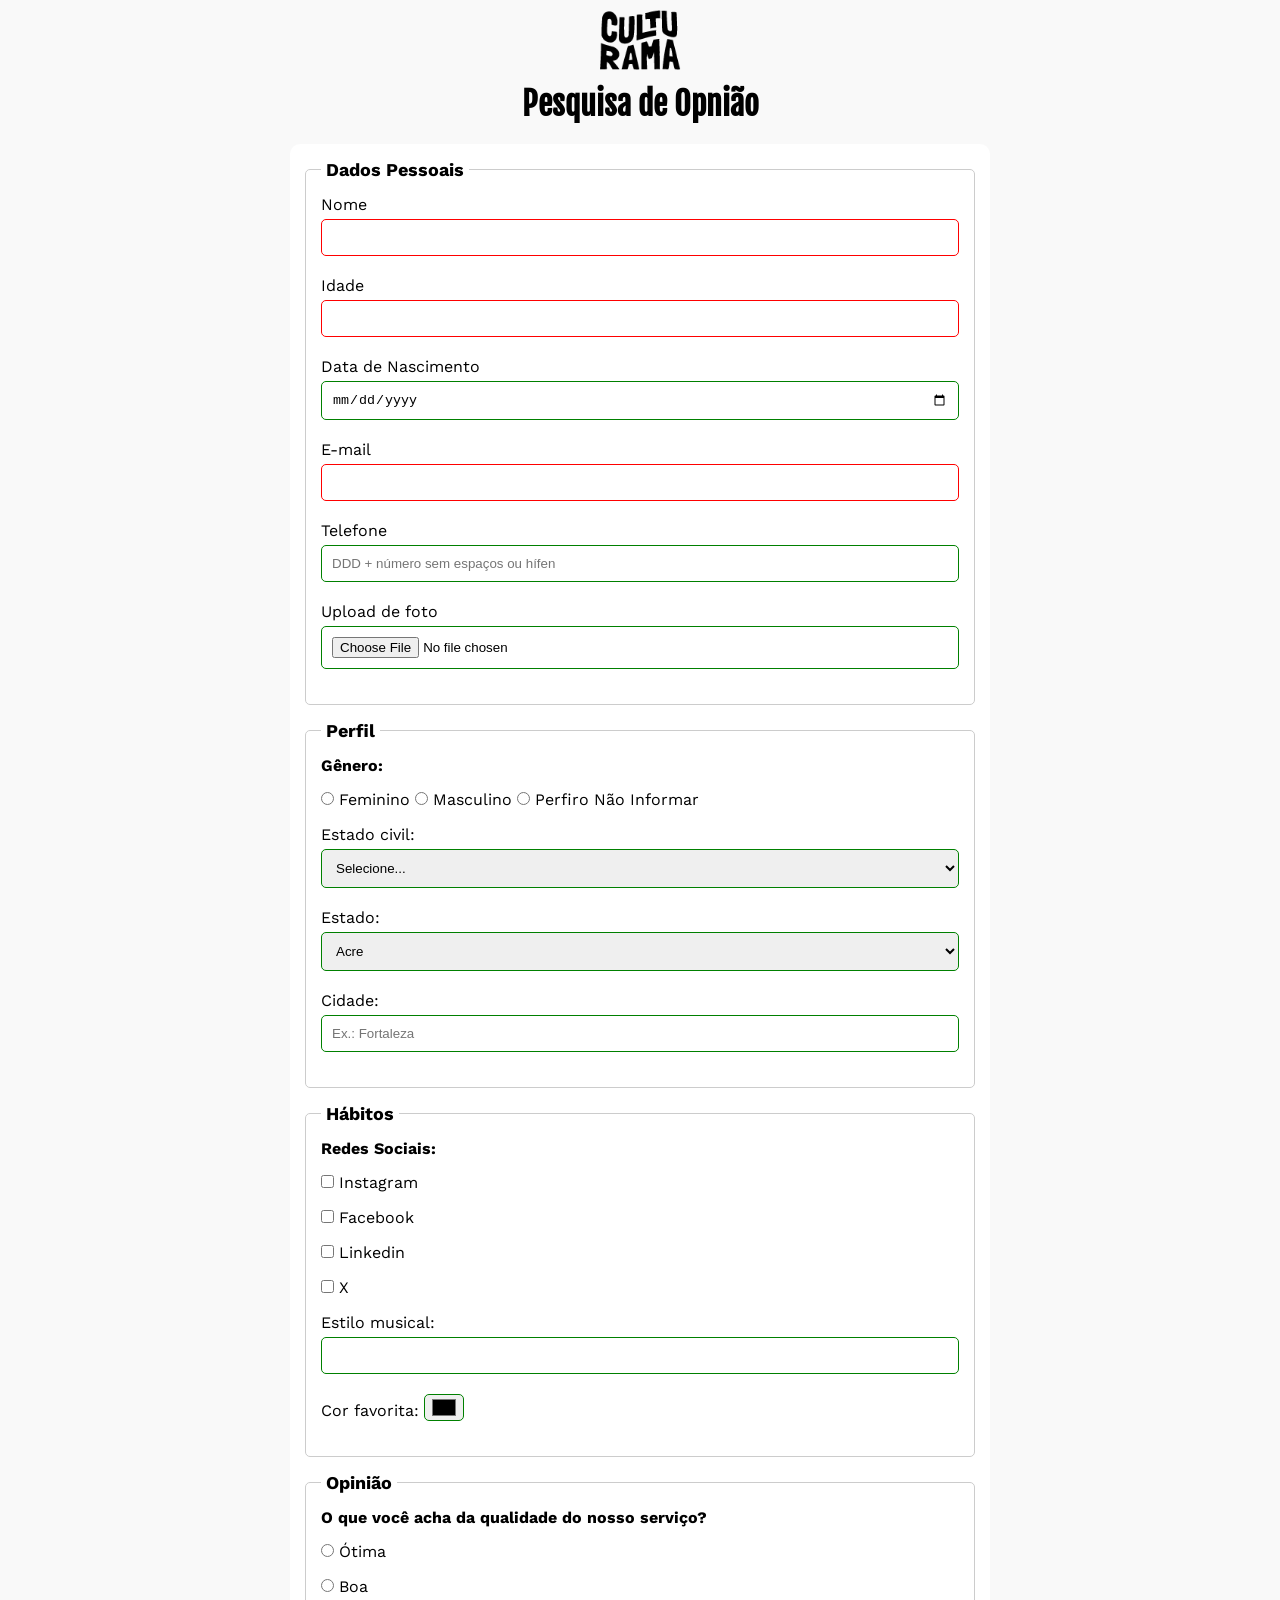
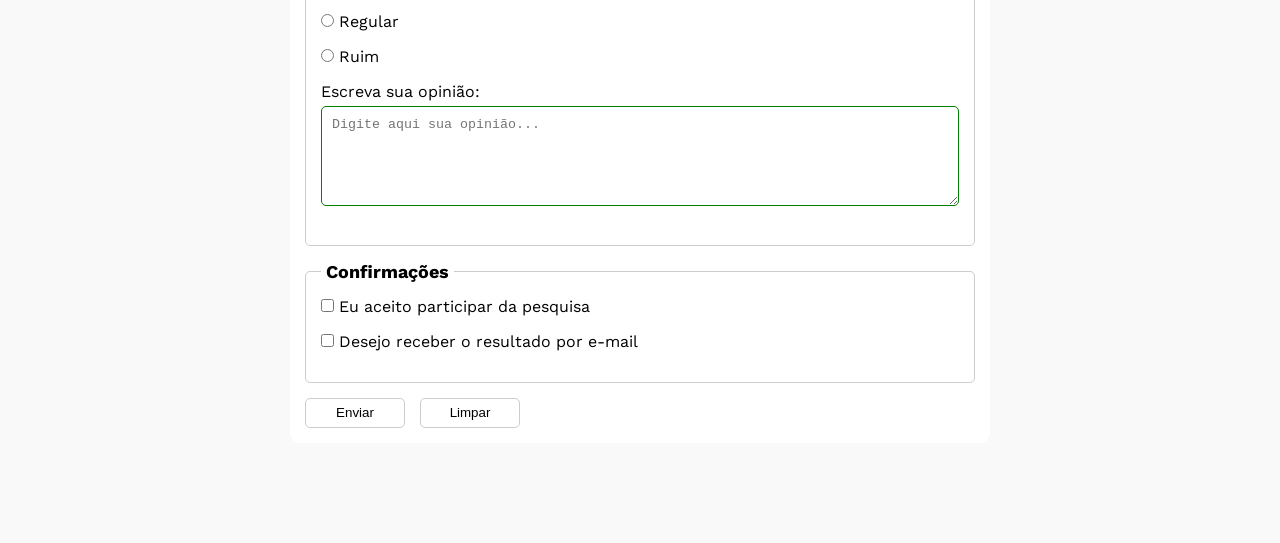
<file: index.html>
<!doctype html>
<html lang="pt-br">
  <head>
    <meta charset="UTF-8" />
    <meta name="viewport" content="width=device-width, initial-scale=1.0" />
    <link rel="preconnect" href="https://fonts.googleapis.com" />
    <link rel="preconnect" href="https://fonts.gstatic.com" crossorigin />
    <link
      href="https://fonts.googleapis.com/css2?family=Fjalla+One&family=Work+Sans&display=swap"
      rel="stylesheet"
    />
    <link rel="icon" href="culturama-favico.png" />
    <link rel="stylesheet" href="css/style.css" />
    <title>Pesquisa Culturama</title>
  </head>
  <body>
    <main>
      <header>
        <img src="img/logo-culturama.png" alt="Logo culturama" />
        <h1>Pesquisa de Opnião</h1>
      </header>

      <section>
        <form action="sucesso.html" method="get">
          <fieldset>
            <legend>Dados Pessoais</legend>

            <label for="name">Nome</label>
            <input id="name" type="text" name="userName" required />
            <br />

            <label for="age">Idade</label>
            <input
              id="age"
              type="number"
              name="userAge"
              min="12"
              max="100"
              required
            />
            <br />

            <label for="birthDate">Data de Nascimento</label>
            <input id="birthDate" type="date" name="userBirthDate" />
            <br />

            <label for="email">E-mail</label>
            <input id="email" type="email" name="userEmail" required />
            <br />

            <label for="phone">Telefone</label>
            <input
              id="phone"
              type="tel"
              name="userPhoneNumber"
              pattern="[0-9]{11}"
              placeholder="DDD + número sem espaços ou hífen"
            />
            <br />

            <label for="image">Upload de foto</label>
            <input id="image" type="file" accept="image/*" name="userImage" />
            <br />
          </fieldset>

          <fieldset>
            <legend>Perfil</legend>

            <p>Gênero:</p>

            <input id="female" type="radio" name="userGender" value="Feminio" />
            <label for="female">Feminino</label>

            <input id="male" type="radio" name="userGender" value="Masculino" />
            <label for="male">Masculino</label>

            <input
              id="notInformed"
              type="radio"
              name="userGender"
              value="naoInformado"
            />
            <label for="notInformed">Perfiro Não Informar</label>
            <br />

            <label for="maritalStatus">Estado civil:</label>
            <select id="maritalStatus" name="maritalStatus">
              <option value="naoInformado">Selecione...</option>
              <option value="Casado">Casado</option>
              <option value="Solteiro">Solteiro</option>
              <option value="Divorciado">Divorciado</option>
              <option value="União Estável">União Estável</option>
            </select>
            <br />

            <label for="state">Estado:</label>
            <select id="state" name="userState" required>
              <option value="acre">Acre</option>
              <option value="alagoas">Alagoas</option>
              <option value="amapa">Amapá</option>
              <option value="amazonas">Amazonas</option>
              <option value="bahia">Bahia</option>
              <option value="ceara">Ceará</option>
              <option value="distritoFederal">Distrito Federal</option>
              <option value="espiritoSanto">Espirito Santo</option>
              <option value="goias">Goiás</option>
              <option value="maranhao">Maranhão</option>
              <option value="matoGrossoDoSul">Mato Grosso do Sul</option>
              <option value="matoGrosso">Mato Grosso</option>
              <option value="minasGerais">Minas Gerais</option>
              <option value="para">Pará</option>
              <option value="paraiba">Paraíba</option>
              <option value="parana">Paraná</option>
              <option value="pernambuco">Pernambuco</option>
              <option value="piaui">Piauí</option>
              <option value="rioDeJaneiro">Rio de Janeiro</option>
              <option value="rioGrandeDoNorte">Rio Grande do Norte</option>
              <option value="rioGrandeDoSul">Rio Grande do Sul</option>
              <option value="rondonia">Rondônia</option>
              <option value="roraima">Roraima</option>
              <option value="santaCatarina">Santa Catarina</option>
              <option value="saoPaulo">São Paulo</option>
              <option value="sergipe">Sergipe</option>
              <option value="tocantins">Tocantins</option>
            </select>
            <br />

            <label for="city">Cidade:</label>
            <input
              type="text"
              id="city"
              name="userCity"
              placeholder="Ex.: Fortaleza"
            />
            <br />
          </fieldset>

          <fieldset>
            <legend>Hábitos</legend>

            <p>Redes Sociais:</p>

            <input
              id="instagram"
              type="checkbox"
              name="social"
              value="instagram"
            />
            <label for="instagram">Instagram</label>
            <br />

            <input
              id="facebook"
              type="checkbox"
              name="social"
              value="facebook"
            />
            <label for="facebook">Facebook</label>
            <br />

            <input
              id="linkedin"
              type="checkbox"
              name="social"
              value="linkedin"
            />
            <label for="linkedin">Linkedin</label>
            <br />

            <input id="x" type="checkbox" name="social" value="x" />
            <label for="x">X</label>
            <br />

            <label for="musicStyle">Estilo musical:</label>
            <input
              list="styleTypes"
              id="musicStyle"
              name="userMusicStyle"
              type="text"
            />
            <datalist id="styleTypes">
              <option value="Rock"></option>
              <option value="Pop"></option>
              <option value="Samba"></option>
              <option value="Sertanejo"></option>
            </datalist>
            <br />

            <label for="favoriteColor">Cor favorita:</label>
            <input id="favoriteColor" name="userFavoriteColor" type="color" />
            <br />
          </fieldset>

          <fieldset>
            <legend>Opinião</legend>
            <p>O que você acha da qualidade do nosso serviço?</p>

            <input
              type="radio"
              id="otimo"
              name="userServiceOpinion"
              value="otima"
            />
            <label for="otimo">Ótima</label>
            <br />

            <input
              type="radio"
              id="boa"
              name="userServiceOpinion"
              value="boa"
            />
            <label for="boa">Boa</label>
            <br />

            <input
              type="radio"
              id="regular"
              name="userServiceOpinion"
              value="regular"
            />
            <label for="regular">Regular</label>
            <br />

            <input
              type="radio"
              id="ruim"
              name="userServiceOpinion"
              value="ruim"
            />
            <label for="ruim">Ruim</label>
            <br />

            <label for="comment">Escreva sua opinião:</label>
            <textarea
              id="comment"
              name="userComment"
              placeholder="Digite aqui sua opinião..."
            ></textarea>
            <br />
          </fieldset>

          <fieldset>
            <legend>Confirmações</legend>

            <input
              type="checkbox"
              name="userLgpd"
              id="userLgpdTerm"
              value="accepted"
              required
            />
            <label for="userLgpdTerm">Eu aceito participar da pesquisa</label>
            <br />

            <input
              type="checkbox"
              name="userGetResult"
              id="getResult"
              value="accepted"
            />
            <label for="getResult">Desejo receber o resultado por e-mail</label>
          </fieldset>

          <button type="submit">Enviar</button>
          <button type="reset">Limpar</button>
        </form>
      </section>
    </main>
  </body>
</html>
</file>
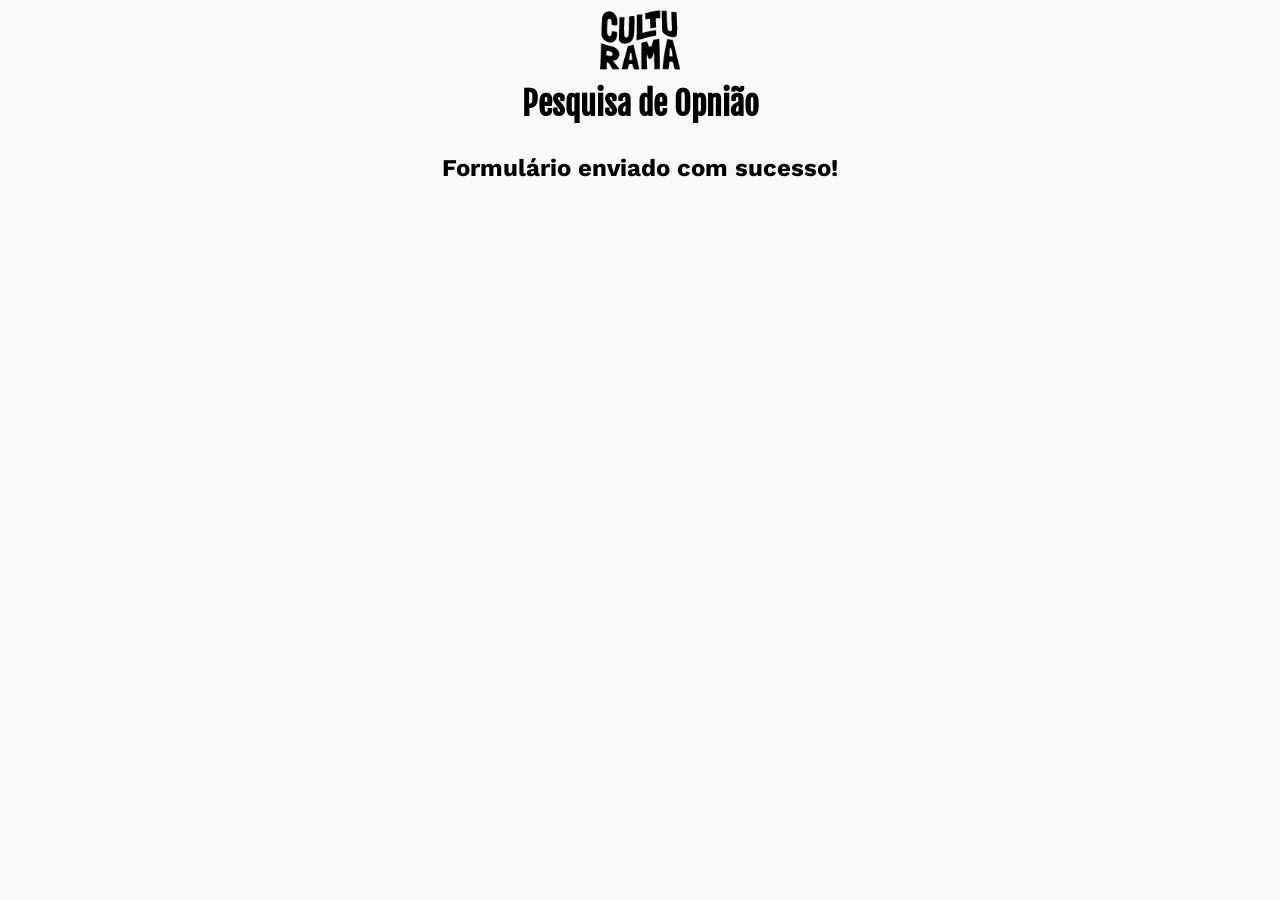
<file: sucesso.html>
<!doctype html>
<html lang="pt-br">
  <head>
    <meta charset="UTF-8" />
    <meta name="viewport" content="width=device-width, initial-scale=1.0" />
    <link rel="preconnect" href="https://fonts.googleapis.com" />
    <link rel="preconnect" href="https://fonts.gstatic.com" crossorigin />
    <link
      href="https://fonts.googleapis.com/css2?family=Fjalla+One&family=Work+Sans&display=swap"
      rel="stylesheet"
    />
    <link rel="icon" href="culturama-favico.png" />
    <link rel="stylesheet" href="css/style.css" />
    <title>Pesquisa Culturama</title>
  </head>
  <body>
    <main>
      <header>
        <img src="img/logo-culturama.png" alt="Logo culturama" />
        <h1>Pesquisa de Opnião</h1>
        <h2>Formulário enviado com sucesso!</h2>
      </header>
    </main>
  </body>
</html>
</file>
<file: css/style.css>
* {
  margin: 0;
  padding: 0;
  box-sizing: border-box;
}

body {
  font-family: 'Work Sans', sans-serif;
  background-color: #f9f9f9;
}

main {
  width: 100%;
  max-width: 700px;
  margin: 0 auto;
}

header {
  text-align: center;
  margin-bottom: 20px;
}

header img {
  width: 100px;
}

h1 {
  font-family: 'Fjalla One', sans-serif;
}

h2 {
  margin-top: 30px;
}

form {
  background-color: #ffffff;
  padding: 15px;
  border-radius: 10px;
  margin-bottom: 100px;
}

fieldset {
  padding: 15px;
  border: 1px solid #cccccc;
  border-radius: 5px;
  margin-bottom: 15px;
}

legend {
  font-weight: bold;
  font-size: 18px;
  padding: 0 5px;
}

label {
  display: inline-block;
  margin-bottom: 5px;
}

p {
  font-weight: bold;
  margin-bottom: 15px;
}

input,
select,
textarea {
  width: 100%;
  padding: 10px;
  margin-bottom: 20px;
  border: solid 1px #cccccc;
  border-radius: 5px;
}

textarea {
  min-height: 100px;
}

input[type='radio'],
input[type='checkbox'] {
  width: auto;
}

input[type='color'] {
  width: 40px;
  padding: 0 5px;
}

input:invalid,
select:invalid,
textarea:invalid {
  border-color: red;
}

input:valid,
select:valid,
textarea:valid {
  border-color: green;
}

button {
  width: 100px;
  height: 30px;
  margin-right: 10px;
  background-color: #ffffff;
  border: solid 1px #cccccc;
  border-radius: 5px;
  cursor: pointer;
}

button[type='submit']:hover {
  background-color: green;
  color: #ffffff;
}

button[type='reset']:hover {
  background-color: orangered;
  color: #ffffff;
}
</file>
